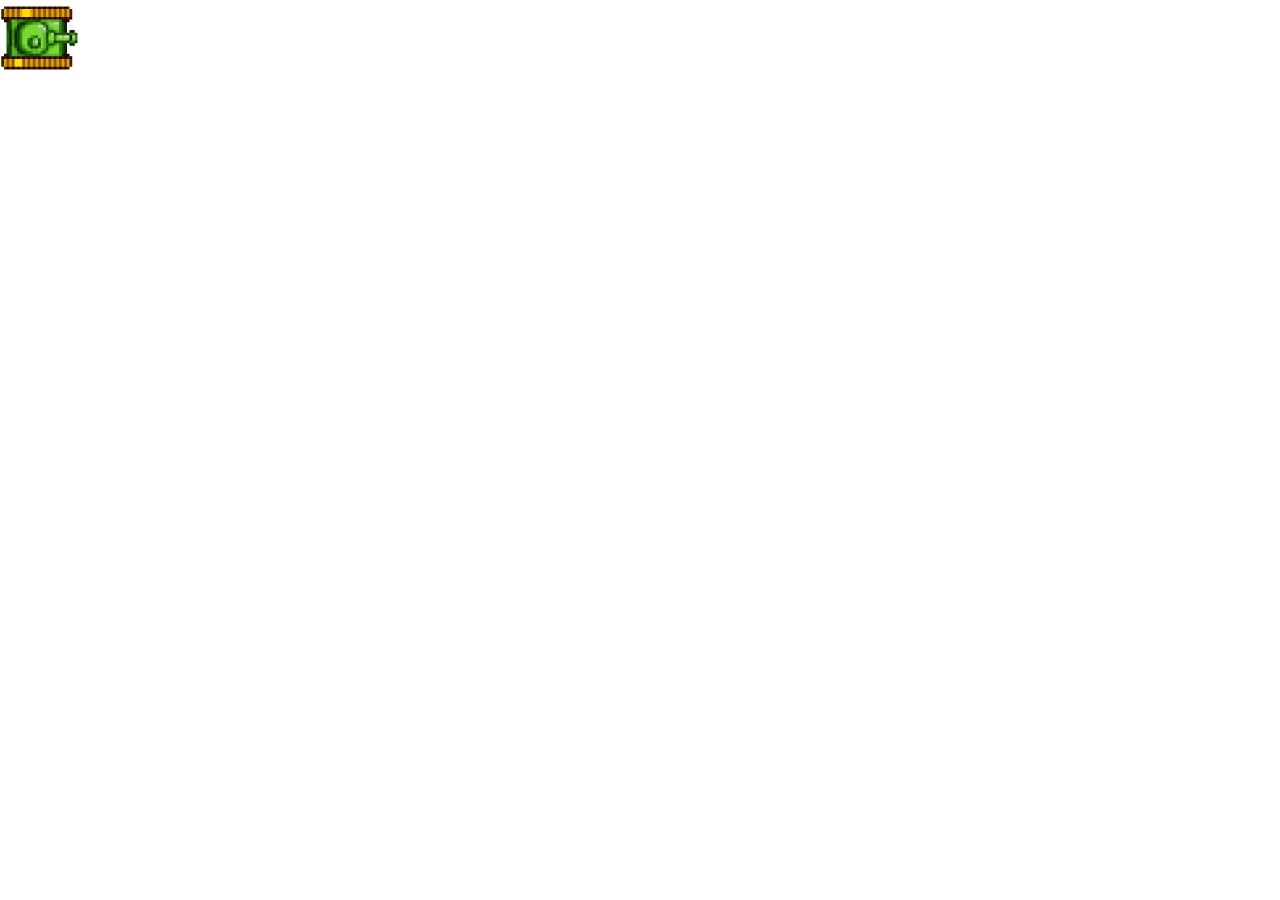
<file: module_02_java/MoveTank/index.html>
<!DOCTYPE html>
<html lang="en">
<head>
	<meta charset="UTF-8">
	<meta name="viewport" content="width=device-width, initial-scale=1.0">
	<link rel="stylesheet" href="style.css">
	<title>Tank</title>
</head>
<body>
	<div id="demo">
  		<p id="image"onmouseover="animateScript()"> </p>
	</div>
	<script src="tank.js"></script>
</body>
</html>
</file>
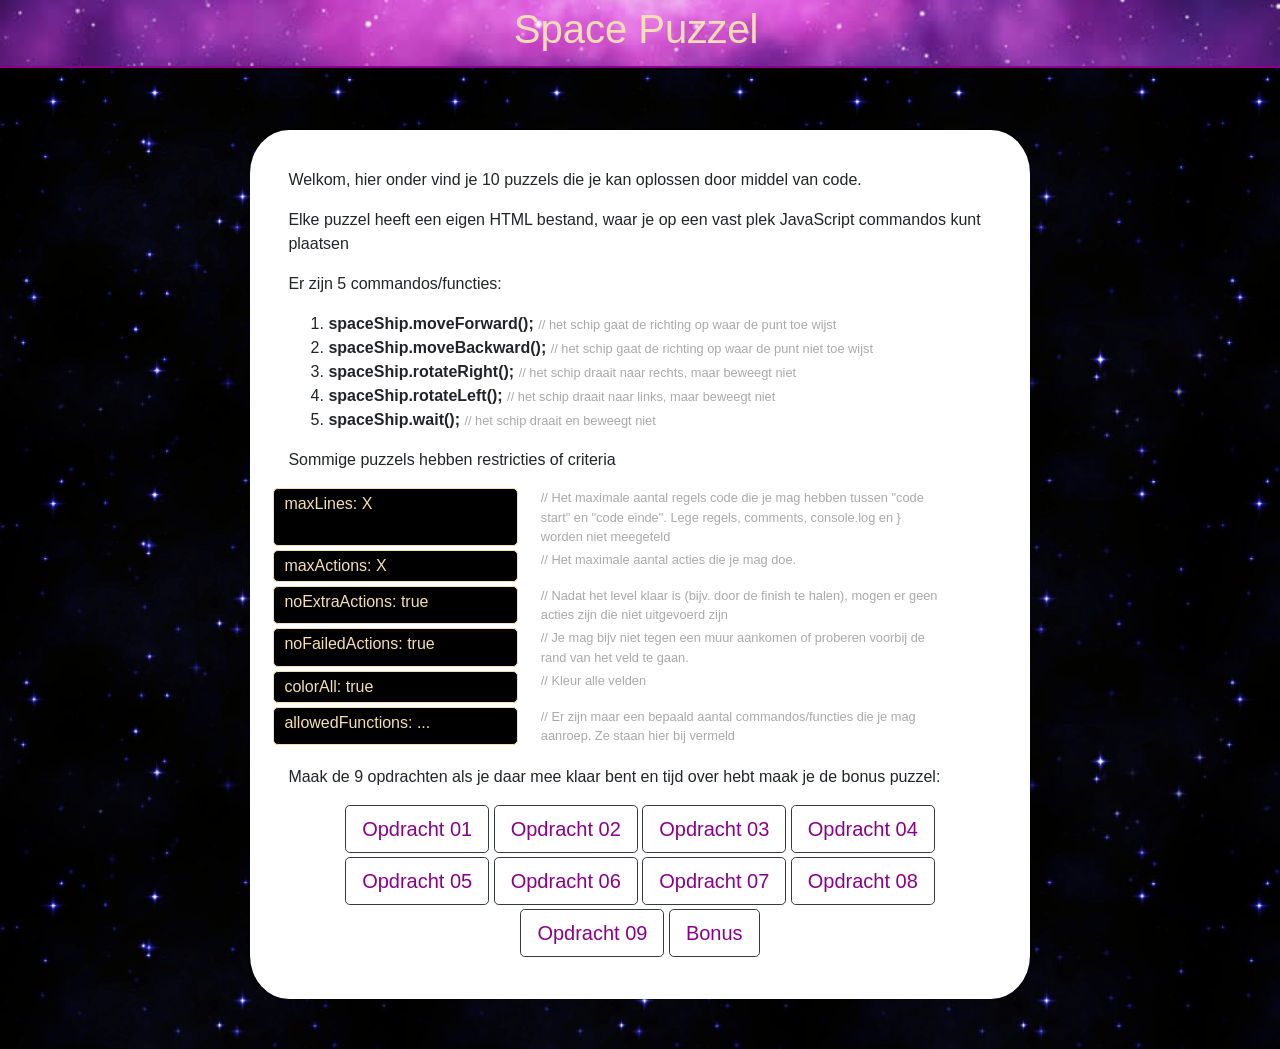
<file: module_01_java/spacegame/spacegame/index.html>
<!DOCTYPE html>
<html lang="en">
<head>
    <meta charset="UTF-8">
    <title>SpaceShip</title>
    <link rel="stylesheet" href="https://maxcdn.bootstrapcdn.com/bootstrap/4.0.0/css/bootstrap.min.css" integrity="sha384-Gn5384xqQ1aoWXA+058RXPxPg6fy4IWvTNh0E263XmFcJlSAwiGgFAW/dAiS6JXm" crossorigin="anonymous">
    <link href="css/style.css" type="text/css" rel="stylesheet">
</head>
<body>
    <div id="goals" class="w-100">
        <h1>Space Puzzel</h1>
    </div>
    <div id="container" class="index">
        <p>Welkom, hier onder vind je 10 puzzels die je kan oplossen door middel van code.</p>
        <p>Elke puzzel heeft een eigen HTML bestand, waar je op een vast plek JavaScript commandos kunt plaatsen</p>
        <p>Er zijn 5 commandos/functies:</p>
        <ol>
            <li>
                <b>spaceShip.moveForward();</b>
                <span class="comment small">// het schip gaat de richting op waar de punt toe wijst</span>
            </li>
            <li>
                <b>spaceShip.moveBackward();</b>
                <span class="comment small">// het schip gaat de richting op waar de punt niet toe wijst</span>
            </li>
            <li>
                <b>spaceShip.rotateRight();</b>
                <span class="comment small">// het schip draait naar rechts, maar beweegt niet</span>
            </li>
            <li>
                <b>spaceShip.rotateLeft();</b>
                <span class="comment small">// het schip draait naar links, maar beweegt niet</span>
            </li>
            <li>
                <b>spaceShip.wait();</b>
                <span class="comment small">// het schip draait en beweegt niet </span>
            </li>
        </ol>

        <p>Sommige puzzels hebben restricties of criteria</p>

        <div class="row">
            <div class="goal col-4 mb-1">
                maxLines: X
            </div>
            <div class="small col-7 ml-2 mb-1 comment">
                // Het maximale aantal regels code die je mag hebben tussen "code  start" en "code  einde". Lege regels, comments, console.log en } worden niet meegeteld
            </div>

            <div class="goal col-4 mb-1">
                maxActions: X
            </div>
            <div class="small col-7 ml-2 mb-1 comment">
                // Het maximale aantal acties die je mag doe.
            </div>

            <div class="goal col-4 mb-1">
                noExtraActions: true
            </div>
            <div class="small col-7 ml-2 mb-1 comment">
                // Nadat het level klaar is (bijv. door de finish te halen), mogen er geen acties zijn die niet uitgevoerd zijn
            </div>

            <div class="goal col-4 mb-1">
                noFailedActions: true
            </div>
            <div class="small col-7 ml-2 mb-1 comment">
                // Je mag bijv niet tegen een muur aankomen of proberen voorbij de rand van het veld te gaan.
            </div>

            <div class="goal col-4 mb-1">
                colorAll: true
            </div>
            <div class="small col-7 ml-2 mb-1 comment">
                // Kleur alle velden
            </div>

            <div class="goal col-4 mb-1">
                allowedFunctions: ...
            </div>
            <div class="small col-7 ml-2 mb-1 comment">
                // Er zijn maar een bepaald aantal commandos/functies die je mag aanroep. Ze staan hier bij vermeld
            </div>
        </div>

        <p class="mt-3">Maak de 9 opdrachten als je daar mee klaar bent en tijd over hebt maak je de bonus puzzel:</p>

        <div class="text-center">
            <a class="btn  btn-outline-dark btn-lg mb-1" href="Opdracht01.html">Opdracht 01</a>
            <a class="btn  btn-outline-dark btn-lg mb-1" href="Opdracht02.html">Opdracht 02</a>
            <a class="btn  btn-outline-dark btn-lg mb-1" href="Opdracht03.html">Opdracht 03</a>
            <a class="btn  btn-outline-dark btn-lg mb-1" href="Opdracht04.html">Opdracht 04</a>
            <a class="btn  btn-outline-dark btn-lg mb-1" href="Opdracht05.html">Opdracht 05</a>
            <a class="btn  btn-outline-dark btn-lg mb-1" href="Opdracht06.html">Opdracht 06</a>
            <a class="btn  btn-outline-dark btn-lg mb-1" href="Opdracht07.html">Opdracht 07</a>
            <a class="btn  btn-outline-dark btn-lg mb-1" href="Opdracht08.html">Opdracht 08</a>
            <a class="btn  btn-outline-dark btn-lg mb-1" href="Opdracht09.html">Opdracht 09</a>
            <a class="btn  btn-outline-dark btn-lg mb-1" href="Bonus.html">Bonus</a>
        </div>
    </div>
</body>
</html>
</file>
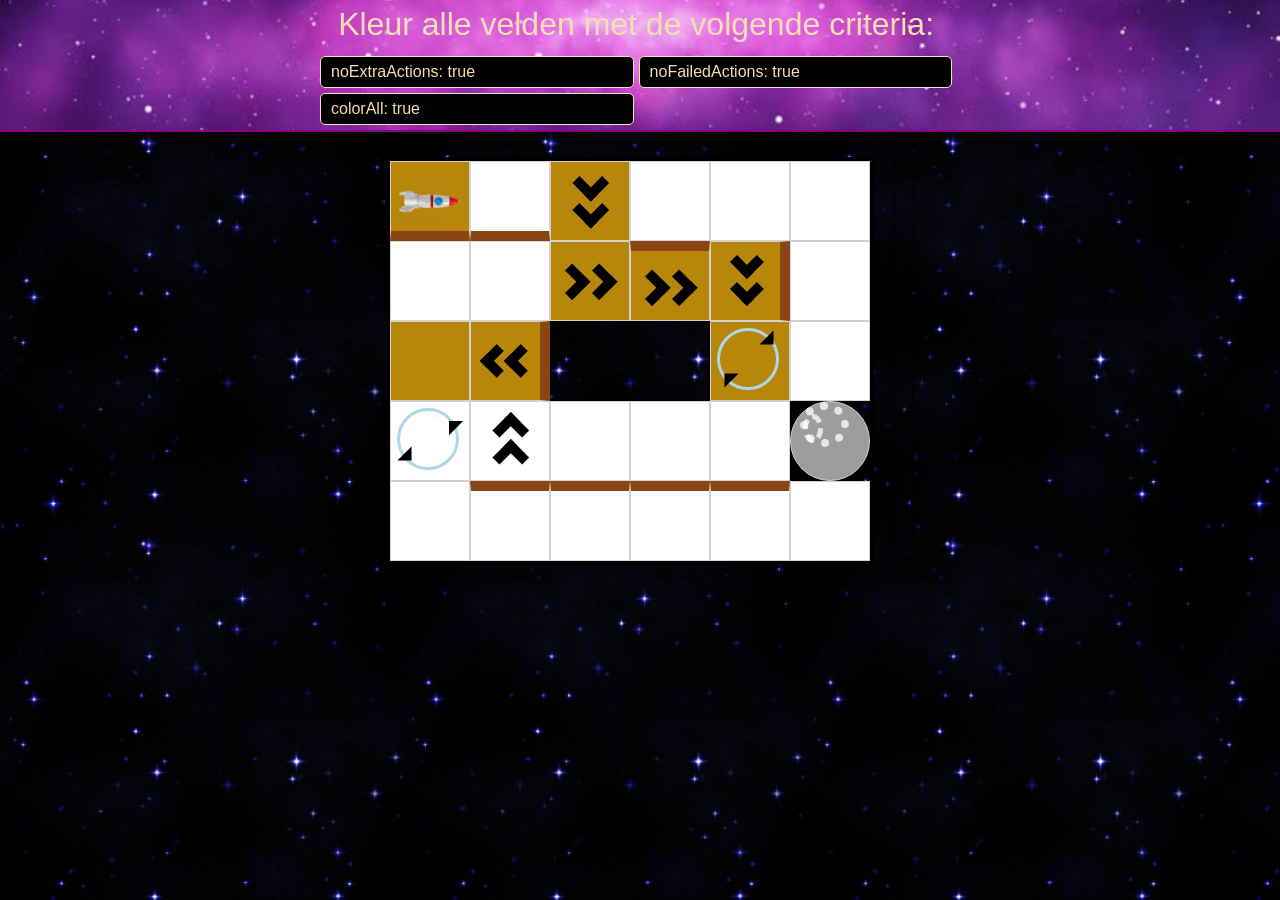
<file: module_01_java/spacegame/spacegame/Bonus.html>
<!DOCTYPE html>
<html lang="en">
<head>
    <meta charset="UTF-8">
    <title>SpaceShip Opdracht01</title>
    <link rel="stylesheet" href="https://maxcdn.bootstrapcdn.com/bootstrap/4.0.0/css/bootstrap.min.css" integrity="sha384-Gn5384xqQ1aoWXA+058RXPxPg6fy4IWvTNh0E263XmFcJlSAwiGgFAW/dAiS6JXm" crossorigin="anonymous">
    <link href="css/style.css" type="text/css" rel="stylesheet">
    <script src="js/spacegame.js" type="application/javascript"></script>
</head>
<body>
    <div id="container"></div>
    <script>
        //SpaceShip library inladen
        var spaceShip = new SpaceShip(document.getElementById('container'));
        //Level inladen
        spaceShip.loadLevel(10);
        //Eigen acties
        spaceShip.run(function () {
            // code  start



            // code  einde
        });
    </script>
</body>
</html>
</file>
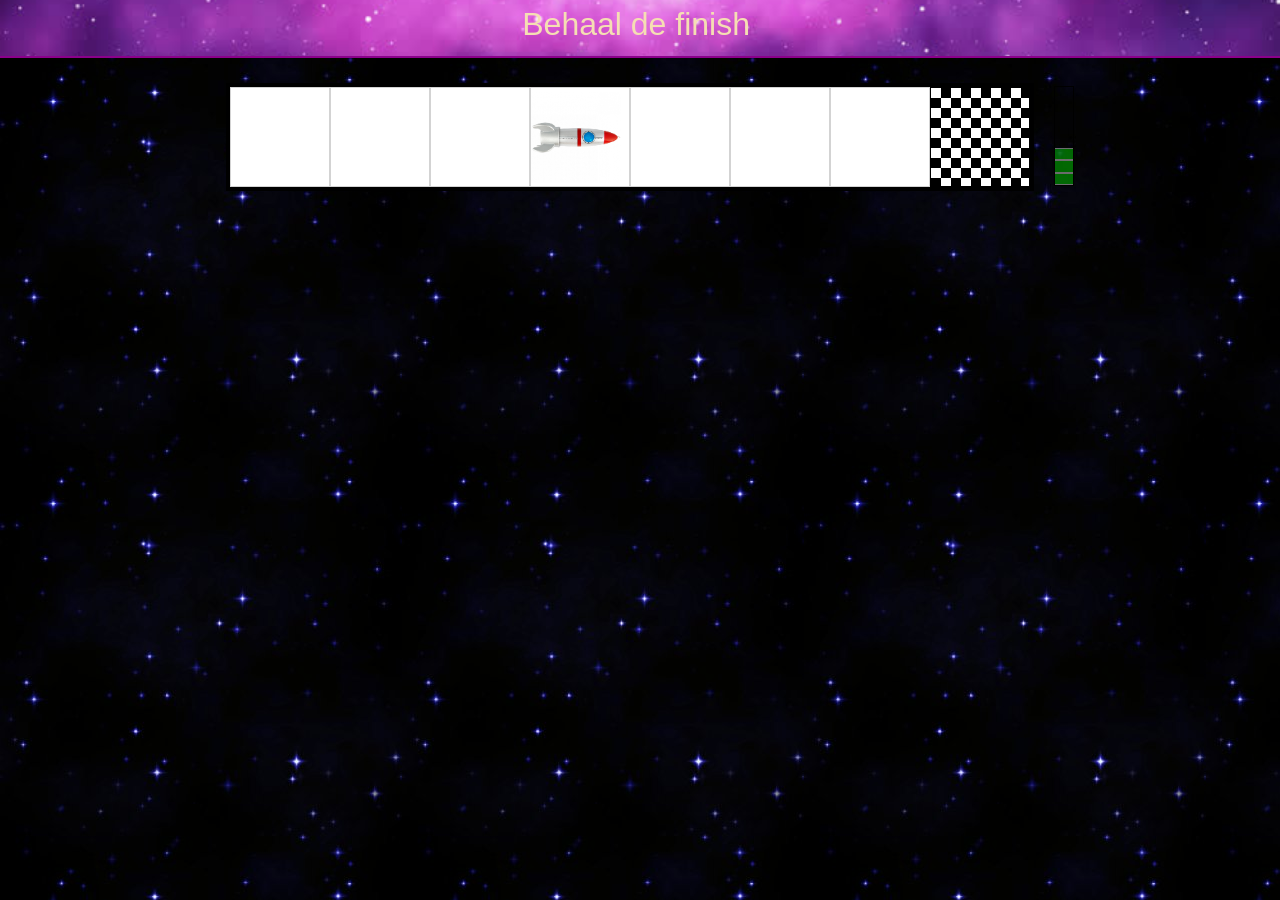
<file: module_01_java/spacegame/spacegame/Opdracht01.html>
<!DOCTYPE html>
<html lang="en">
<head>
    <meta charset="UTF-8">
    <title>SpaceShip Opdracht01</title>
    <link rel="stylesheet" href="https://maxcdn.bootstrapcdn.com/bootstrap/4.0.0/css/bootstrap.min.css" integrity="sha384-Gn5384xqQ1aoWXA+058RXPxPg6fy4IWvTNh0E263XmFcJlSAwiGgFAW/dAiS6JXm" crossorigin="anonymous">
    <link href="css/style.css" type="text/css" rel="stylesheet">
    <script src="js/spacegame.js" type="application/javascript"></script>
</head>
<body>
    <div id="container"></div>
    <script>
        //SpaceShip library inladen
        var spaceShip = new SpaceShip(document.getElementById('container'));
        //Level inladen
        spaceShip.loadLevel(1);
        //Eigen acties
        spaceShip.run(function () {
            // code  start
            for (let i = 0; i < 7; i++){
                spaceShip.moveForward();
            }


            // code  einde
        });
    </script>
</body>
</html>
</file>
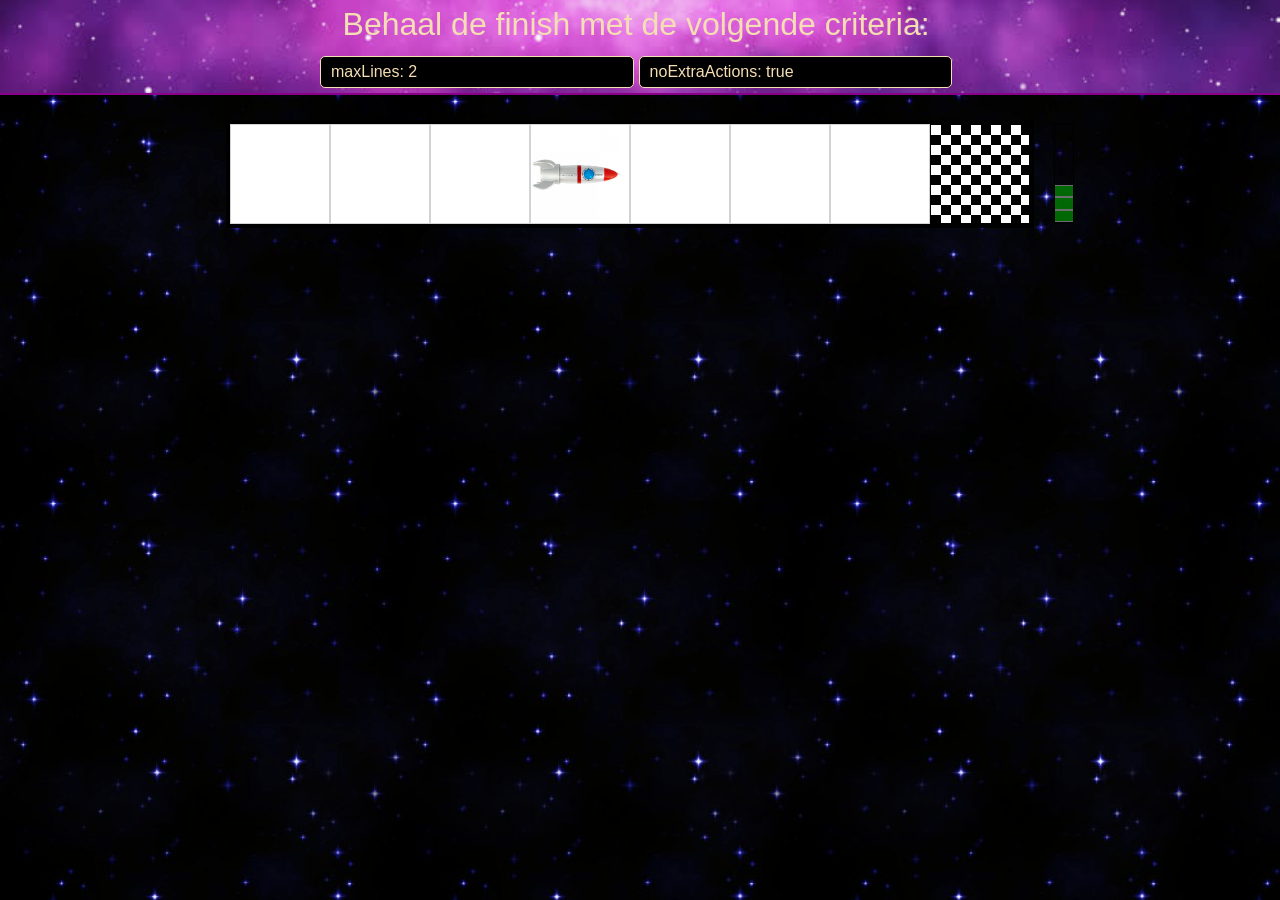
<file: module_01_java/spacegame/spacegame/Opdracht02.html>
<!DOCTYPE html>
<html lang="en">
<head>
    <meta charset="UTF-8">
    <title>SpaceShip Opdracht01</title>
    <link rel="stylesheet" href="https://maxcdn.bootstrapcdn.com/bootstrap/4.0.0/css/bootstrap.min.css" integrity="sha384-Gn5384xqQ1aoWXA+058RXPxPg6fy4IWvTNh0E263XmFcJlSAwiGgFAW/dAiS6JXm" crossorigin="anonymous">
    <link href="css/style.css" type="text/css" rel="stylesheet">
    <script src="js/spacegame.js" type="application/javascript"></script>
</head>
<body>
    <div id="container"></div>
    <script>
        //SpaceShip library inladen
        var spaceShip = new SpaceShip(document.getElementById('container'));
        //Level inladen
        spaceShip.loadLevel(2);
        //Eigen acties
        spaceShip.run(function () {
            // code  start
            for (let i = 0; i < 7; i++){
                spaceShip.moveForward();}


            // code  einde
        });
    </script>
</body>
</html>
</file>
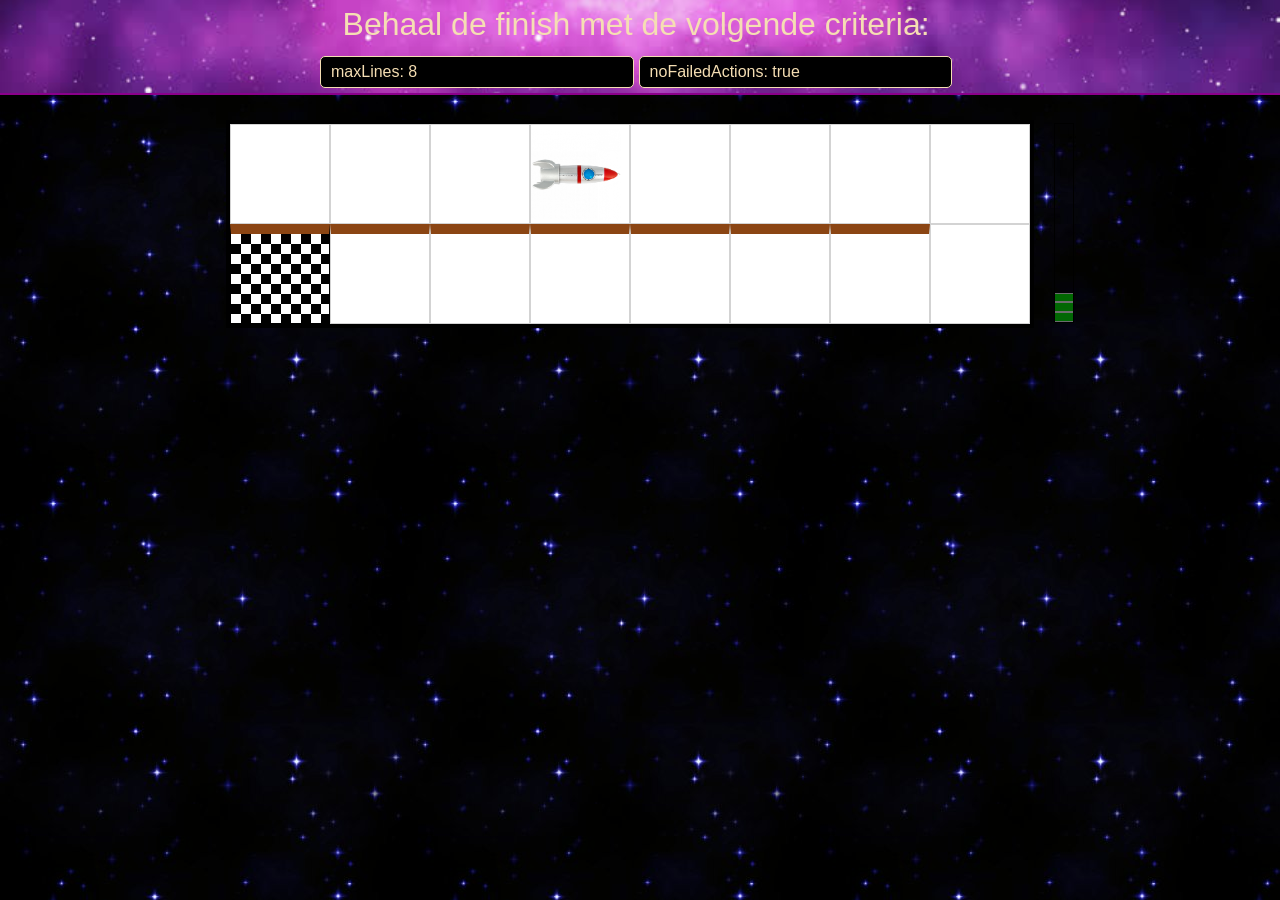
<file: module_01_java/spacegame/spacegame/Opdracht03.html>
<!DOCTYPE html>
<html lang="en">
<head>
    <meta charset="UTF-8">
    <title>SpaceShip Opdracht01</title>
    <link rel="stylesheet" href="https://maxcdn.bootstrapcdn.com/bootstrap/4.0.0/css/bootstrap.min.css" integrity="sha384-Gn5384xqQ1aoWXA+058RXPxPg6fy4IWvTNh0E263XmFcJlSAwiGgFAW/dAiS6JXm" crossorigin="anonymous">
    <link href="css/style.css" type="text/css" rel="stylesheet">
    <script src="js/spacegame.js" type="application/javascript"></script>
</head>
<body>
    <div id="container"></div>
    <script>
        //SpaceShip library inladen
        var spaceShip = new SpaceShip(document.getElementById('container'));
        //Level inladen
        spaceShip.loadLevel(3);
        //Eigen acties
        spaceShip.run(function () {
            // code  start
            for (let i = 0; i < 7; i++){
                spaceShip.moveForward();}
            for (let i = 0; i < 2; i++){
                spaceShip.rotateRight();
                spaceShip.moveForward();}
            for (let i = 0; i < 6; i++){
                spaceShip.moveForward();}
            
            
            



            // code  einde
        });
    </script>
</body>
</html>
</file>
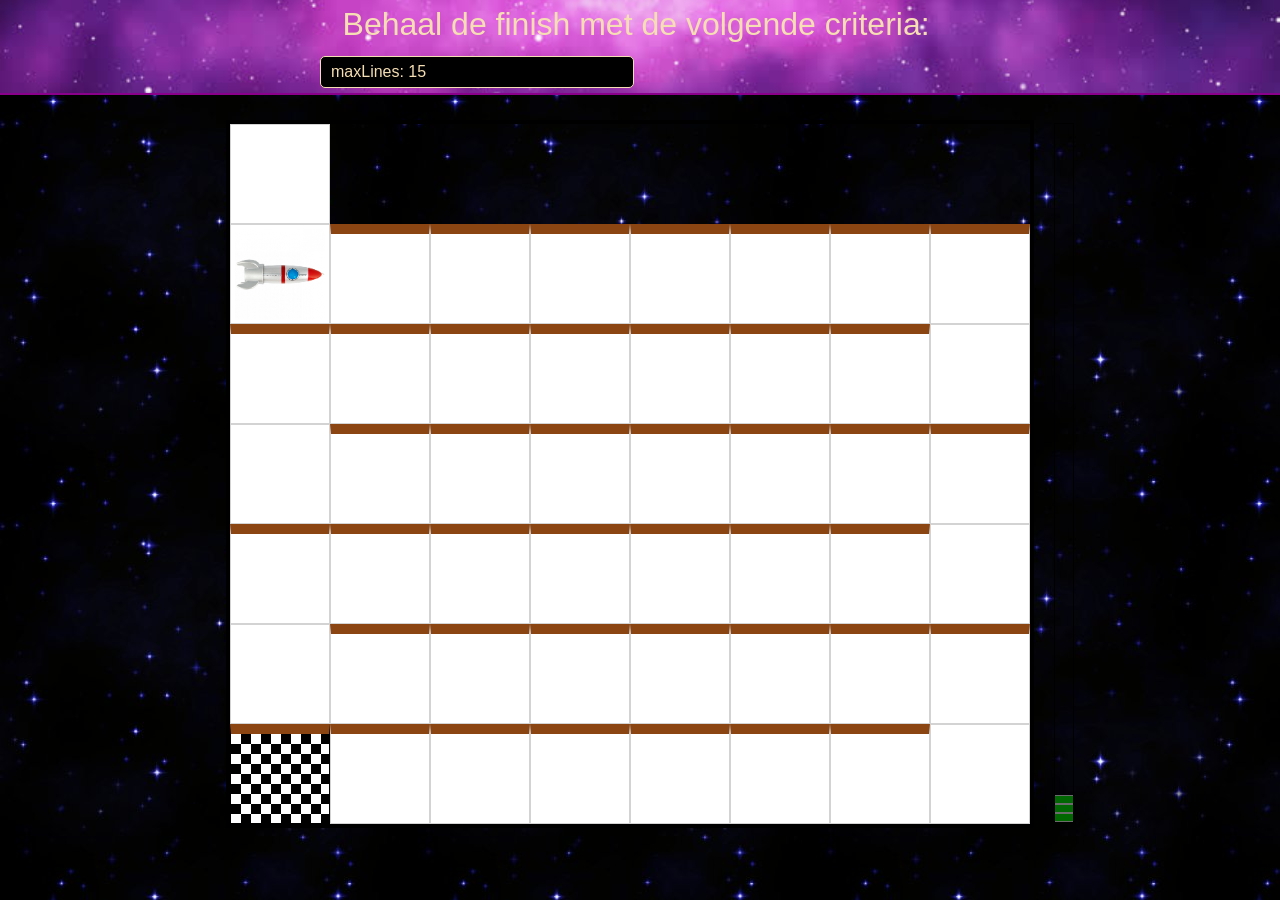
<file: module_01_java/spacegame/spacegame/Opdracht04.html>
<!DOCTYPE html>
<html lang="en">
<head>
    <meta charset="UTF-8">
    <title>SpaceShip Opdracht01</title>
    <link rel="stylesheet" href="https://maxcdn.bootstrapcdn.com/bootstrap/4.0.0/css/bootstrap.min.css" integrity="sha384-Gn5384xqQ1aoWXA+058RXPxPg6fy4IWvTNh0E263XmFcJlSAwiGgFAW/dAiS6JXm" crossorigin="anonymous">
    <link href="css/style.css" type="text/css" rel="stylesheet">
    <script src="js/spacegame.js" type="application/javascript"></script>
</head>
<body>
    <div id="container"></div>
    <script>
        //SpaceShip library inladen
        var spaceShip = new SpaceShip(document.getElementById('container'));
        //Level inladen
        spaceShip.loadLevel(4);
        //Eigen acties
        spaceShip.run(function () {
            // code  start
            for (let i = 0; i < 2; i++){
                spaceShip.rotateLeft();
                spaceShip.moveForward();}
            
            for (let i = 0; i < 3; i++){
                for (let i = 0; i < 6; i++){
                    spaceShip.moveForward();}
                for (let i = 0; i < 2; i++){
                    spaceShip.rotateRight();
                    spaceShip.moveForward();}
                for (let i = 0; i < 6; i++){
                    spaceShip.moveForward();}
                for (let i = 0; i < 2; i++){
                    spaceShip.rotateLeft();
                    spaceShip.moveForward();}}  
            // code  einde
        });
    </script>
</body>
</html>
</file>
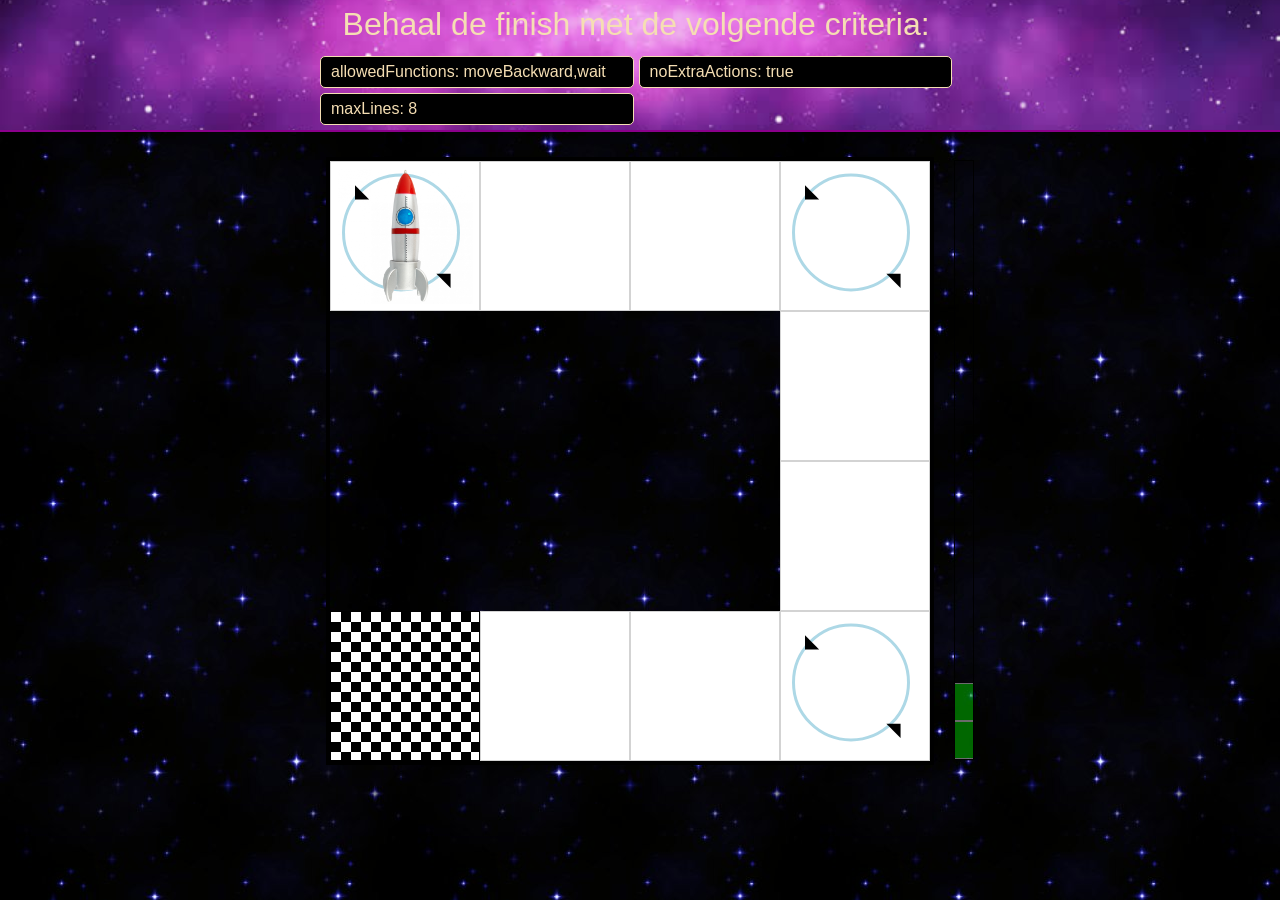
<file: module_01_java/spacegame/spacegame/Opdracht05.html>
<!DOCTYPE html>
<html lang="en">
<head>
    <meta charset="UTF-8">
    <title>SpaceShip Opdracht01</title>
    <link rel="stylesheet" href="https://maxcdn.bootstrapcdn.com/bootstrap/4.0.0/css/bootstrap.min.css" integrity="sha384-Gn5384xqQ1aoWXA+058RXPxPg6fy4IWvTNh0E263XmFcJlSAwiGgFAW/dAiS6JXm" crossorigin="anonymous">
    <link href="css/style.css" type="text/css" rel="stylesheet">
    <script src="js/spacegame.js" type="application/javascript"></script>
</head>
<body>
    <div id="container"></div>
    <script>
        //SpaceShip library inladen
        var spaceShip = new SpaceShip(document.getElementById('container'));
        //Level inladen
        spaceShip.loadLevel(5);
        //Eigen acties
        spaceShip.run(function () {
            // code  start
            for (let i = 0; i < 3; i++){
                for (let i = 0; i < 2; i++){
                    spaceShip.wait();}
                for (let i = 0; i < 3; i++){
                    spaceShip.moveBackward();}}

            // code  einde
        });
    </script>
</body>
</html>
</file>
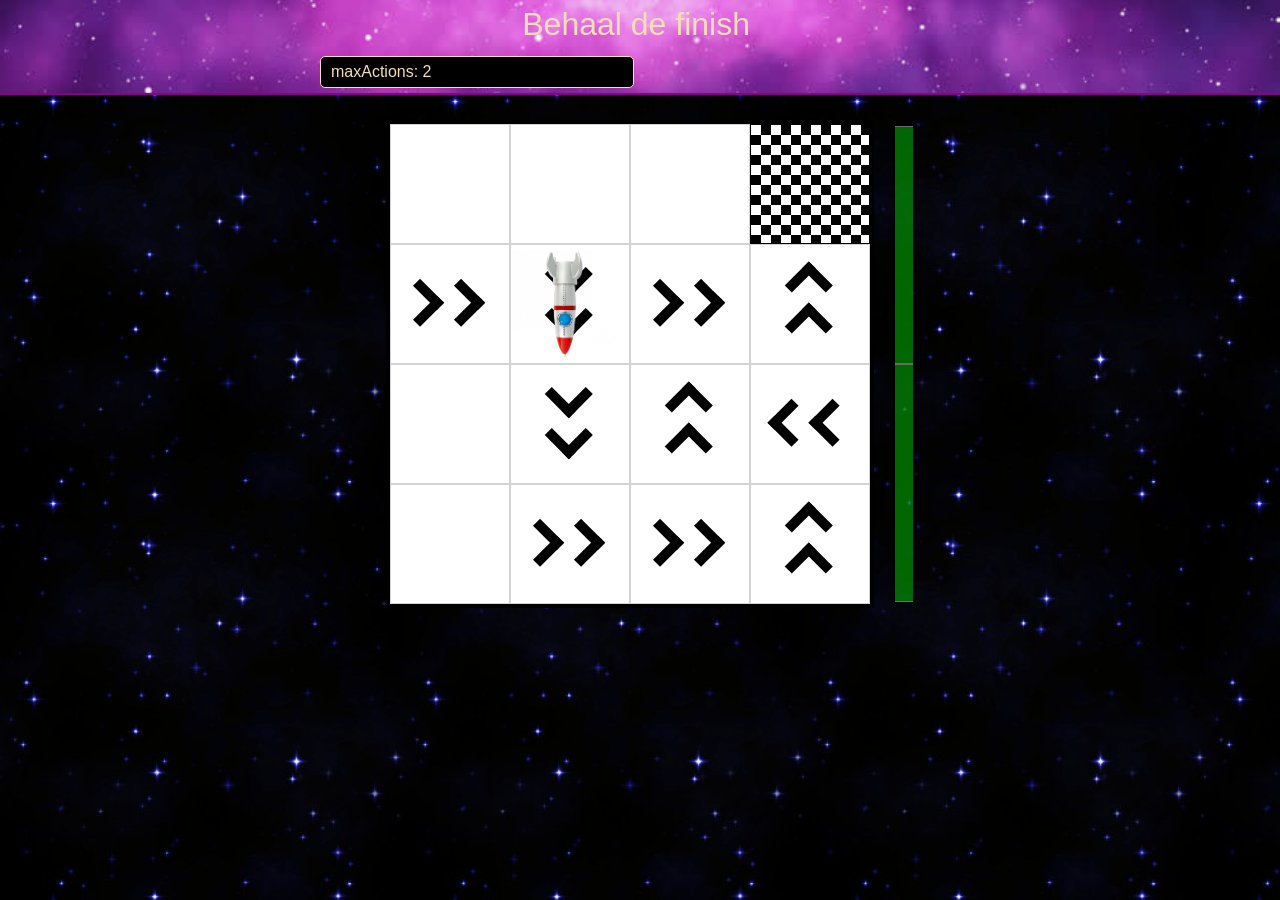
<file: module_01_java/spacegame/spacegame/Opdracht06.html>
<!DOCTYPE html>
<html lang="en">
<head>
    <meta charset="UTF-8">
    <title>SpaceShip Opdracht01</title>
    <link rel="stylesheet" href="https://maxcdn.bootstrapcdn.com/bootstrap/4.0.0/css/bootstrap.min.css" integrity="sha384-Gn5384xqQ1aoWXA+058RXPxPg6fy4IWvTNh0E263XmFcJlSAwiGgFAW/dAiS6JXm" crossorigin="anonymous">
    <link href="css/style.css" type="text/css" rel="stylesheet">
    <script src="js/spacegame.js" type="application/javascript"></script>
</head>
<body>
    <div id="container"></div>
    <script>
        //SpaceShip library inladen
        var spaceShip = new SpaceShip(document.getElementById('container'));
        //Level inladen
        spaceShip.loadLevel(6);
        //Eigen acties
        spaceShip.run(function () {
            // code  start
            spaceShip.rotateRight();
            spaceShip.moveForward();
            // code  einde
        });
    </script>
</body>
</html>
</file>
<file: module_02_java/MoveTank/style.css>
*{
	margin: 0;
	padding: 0;
}

#image {
	height: 80px;
	width: 80px;
	background: url('tank.png') 80px 0px;
	position: absolute;
	left: 0px;
	top: 0px;
}
</file>
<file: module_01_java/spacegame/spacegame/css/style.css>
body{
    margin: 0;
    background-image: url("../images/bg.jpg");
}
h1{
    color: wheat;
    text-align: center;
    grid-column: span 2;
}

a{
    /*text-decoration: none;*/
    color: darkmagenta !important;
}

a:hover {
    /*text-decoration: underline;*/
    color: magenta !important;
}

.settings{
    position: absolute;
    left: 20px;
    top: 20px;
    width: 400px;
    min-height: 200px;
    padding: 10px;
    background-color: rgba(0, 0, 0, 0.2);
    border-radius: 10px;
}

.settings h1{
    margin: 0;
    padding: 0;
    text-align: center;
}

.settings p{
    margin: 0;
    padding: 0;
    display: inline-block;
}

.inputS{
    width: 50px;
}

table{
    display: block;
    width: 100%;
}

table th{
    text-align: left;
}

table input{
    width: 75%;
}

#goals {
    display: grid;
    grid-template-columns: 49% 49%;
    grid-column-gap: 5px;
    grid-row-gap: 5px;
    position: fixed;
    border-bottom: 2px solid darkmagenta;
    background-image: url(../images/banner.jpg);
    background-size: cover;
    background-position: center;
    z-index: 10000;
    top: 0;
    padding: 5px 25%;
    color: wheat;
}


#goals h2{
    grid-column: span 2;
    text-align: center;
}

.goal{
    display: block;
    border: 1px solid wheat;
    border-radius: 5px;
    padding: 3px 10px;
    background-color: black;
    color: wheat;
}

#container {
    display: table;
    margin: 0 auto;
}

#container.index{
    background-color: white;
    width: 780px;
    min-height: 400px;
    margin-top: 130px;
    margin-bottom: 50px;
    border-radius: 5%;
    padding: 3%;
}

#actionBar{
    border: 1px solid black;
    float: right;
    width: 20px;
    margin-top: 23px;
    transform: rotateX(-180deg);
}
#actionBar .action{
    position: relative;
    height: 1px;
    background-color: #00CC00;

    -webkit-transition: all 250ms; /* Safari prior 6.1 */
    transition: height 250ms;
    transition-timing-function: ease-in-out;

    border-top: 1px solid lightgrey;
    border-bottom: 1px solid lightgrey;
    opacity: 50%;
}

#actionBar .action.fail{
    background-color: #b91d19;
}

#actionBar .action div {
    position: absolute;
    background-color: lightgrey;
    transform: rotateX(-180deg);
    top: 40%;
    left: 4px;
    padding: 2px 4px;
    font-size: 12px;
    display: none;
}

#actionBar .action:hover{
    opacity: 100%;
}

#actionBar .action:hover div{
    display: block;
    z-index: 10;
}

#banner {
    position: absolute;
    top: 40%;
    width: 80%;
    min-width: 250px;
    border-radius: 20px;
    font-size: 60px;
    left: 10%;
    z-index: 1000;
}
#banner:before {
    content: "";
    position: absolute;
    z-index: 1;
    left: 2.5%;
    top: 4%;
    width: 95%;
    height: 80%;
    border: 10px solid white;
    border-radius: 20px;
    margin-top: 10px;
}
#banner h2{
    display: block;
    margin: 0;
    text-align: center;
    font-size: 1.55em;
    margin-top: 25px;
}
#banner .sub{
    font-size: 20px;
    display: block;
    text-align: center;
    margin-bottom: 40px;
}

#banner.success{
    background-color: #00cc0075;
    color: white;;
}

#banner.fail{
    background-color: #b91d1975;
    color: white;;
}

#banner img{
    position: absolute;
    width: 45px;
    top: -13px;
    right: -15px;
    z-index: 10;
    cursor: pointer;
}

#board{
    display: inline-grid;
    grid-gap: 0px 0px;
    margin: 20px;
    border: 4px solid black;
}

#board div.space {
    border: 1px solid lightgrey;
    position: relative;
    transition-timing-function: ease-in-out;
    background-color: white;
}
#board div.space.colored{
    background-color: darkgoldenrod;
}


#board div.space.finish{
    border: 1px solid black;
    background-color: #FFF;
    background-size: 20px 20px;
    background-position: 0 0, 10px 10px;
    background-image: linear-gradient(45deg, black 25%, transparent 25%, transparent 75%, black 75%, black),
    linear-gradient(45deg, black 25%, transparent 25%, transparent 75%, black 75%, black);
}
#board div.space.pit{
    background-color:#9d9d9d;
    border-radius: 100%;
    -moz-animation: spinPulse 0.3s infinite linear;
    -webkit-animation: spinPulse 0.3s infinite linear;
}
#board div.space.pit:after {
    content: '';
    border: 8px dotted white;
    opacity: .75;
    border-radius: 100%;
    width: 62%;
    height: 58%;
    LEFT: 12%;
    position: absolute;
    -moz-animation: spinPulse 3.7s infinite cubic-bezier(0.12,0.56,0.23,0.87);
    -webkit-animation: spinPulse 3.7s infinite cubic-bezier(0.12,0.56,0.23,0.87);
}
#board div.space.pit:before {
    content: '';
    border: 5px dashed white;
    opacity: .75;
    border-radius: 100%;
    width: 26%;
    height: 37%;
    left: 15%;
    top: 15%;
    position: absolute;
    -moz-animation: rotate 2s infinite ease-in-out;
    -webkit-animation: rotate 2s infinite ease-in-out;

}

@-moz-keyframes spinPulse {
    0% { -moz-transform:rotate(-135deg);}
    100% { -moz-transform:rotate(-495deg);}
}
@-moz-keyframes rotate {
    0% { -moz-transform:rotate(0deg); }
    100% { -moz-transform:rotate(360deg);  }
}
@-webkit-keyframes spinPulse {
    0% { -webkit-transform:rotate(-135deg);}
    100% { -webkit-transform:rotate(-495deg); }
}
@-webkit-keyframes rotate {
    0% { -webkit-transform:rotate(0deg); }
    100% { -webkit-transform:rotate(360deg); }
}




#board div.space.wall-left{
    border-left-color: saddlebrown;
    border-left-width: 10px;
}
#board div.space.wall-right{
    border-right-color: saddlebrown;
    border-right-width: 10px;
}
#board div.space.wall-bottom{
    border-bottom-color: saddlebrown;
    border-bottom-width: 10px;
}
#board div.space.wall-top{
    border-top-color: saddlebrown;
    border-top-width: 10px;
}

#board div.space.belt:after,
#board div.space.belt:before{
    content: '';
    border: solid black;
    border-width: 0 10px 10px 0;
    display: inline-block;
    padding: 10%;
    position: absolute;
    animation: belt 2s infinite;
}
#board div.space.belt:before{
    animation-delay: .8s;
}
@keyframes belt {
    0% {
        border: solid black;
        border-width: 0 10px 10px 0;
    }
    50% {
        border: solid lightgrey;
        border-width: 0 10px 10px 0;
    }
    100% {
        border: solid black;
        border-width: 0 10px 10px 0;
    }
}
#board div.space.belt[data-direction="right"]:after,
#board div.space.belt[data-direction="right"]:before{
    top: 35%;
    left: 10%;
    transform: rotate(-45deg);
    -webkit-transform: rotate(-45deg);
}
#board div.space.belt[data-direction="right"]:before{
    left: 45%;
}

#board div.space.belt[data-direction="left"]:after,
#board div.space.belt[data-direction="left"]:before {
    top: 35%;
    left: 55%;
    transform: rotate(135deg);
    -webkit-transform: rotate(135deg);
}
#board div.space.belt[data-direction="left"]:before {
    left: 20%;
}

#board div.space.belt[data-direction="top"]:after ,
#board div.space.belt[data-direction="top"]:before {
    top: 55%;
    left: 35%;
    transform: rotate(-135deg);
    -webkit-transform: rotate(-135deg);
}
#board div.space.belt[data-direction="top"]:before {
    top: 20%;
}

#board div.space.belt[data-direction="bottom"]:after ,
#board div.space.belt[data-direction="bottom"]:before {
    top: 10%;
    left: 35%;
    transform: rotate(45deg);
    -webkit-transform: rotate(45deg);
}
#board div.space.belt[data-direction="bottom"]:before {
    top: 45%;
}

#board div.space .spinner {
    border: 3px solid lightblue;
    border-radius: 100%;
    width: 80%;
    height: 80%;
    transition-timing-function: ease-in-out;
    position: absolute;
    top: 7.5%;
    left: 7.5%;
}

#board div.space .spinner:after,
#board div.space .spinner:before
{
    content: "";
    position: absolute;
    height: 0;
    width: 0;
    border-left: 10px solid black;
    border-top: 10px solid transparent;
    border-bottom: 10px solid transparent;
}

#board div.space .spinner:after {
    top: 0;
    left: 80%;
    -webkit-transform: rotate(45deg);
    -ms-transform: rotate(45deg);
    transform: rotate(45deg);
}
#board div.space .spinner.left:after{
    border-bottom: 10px solid black;
    border-right: 10px solid transparent;
    border-left: 10px solid transparent;
    -webkit-transform: rotate(-45deg);
    -ms-transform: rotate(-45deg);
    transform: rotate(-45deg);
    left: 70%;
}
#board div.space .spinner:before {
    bottom: 0;
    left: 5%;
    -webkit-transform: rotate(-135deg);
    -ms-transform: rotate(-135deg);
    transform: rotate(-135deg);
}
#board div.space .spinner.left:before{
    -webkit-transform: rotate(45deg);
    -ms-transform: rotate(45deg);
    transform: rotate(45deg);
}

#board div.space.void{
    background-color: transparent;
    border: none;
}

#ship {
    width: 92%;
    height: 92%;
    background-image: url("../images/spaceship.png");
    background-size: contain;
    background-repeat: no-repeat;
    position: absolute;
    top: 4%;
    left: 4%;
    -webkit-transition: all 250ms;
    transition: all 250ms;
    transition-timing-function: ease-in-out;
    z-index: 100;
}

.comment{
    color: darkgray;
}
</file>
